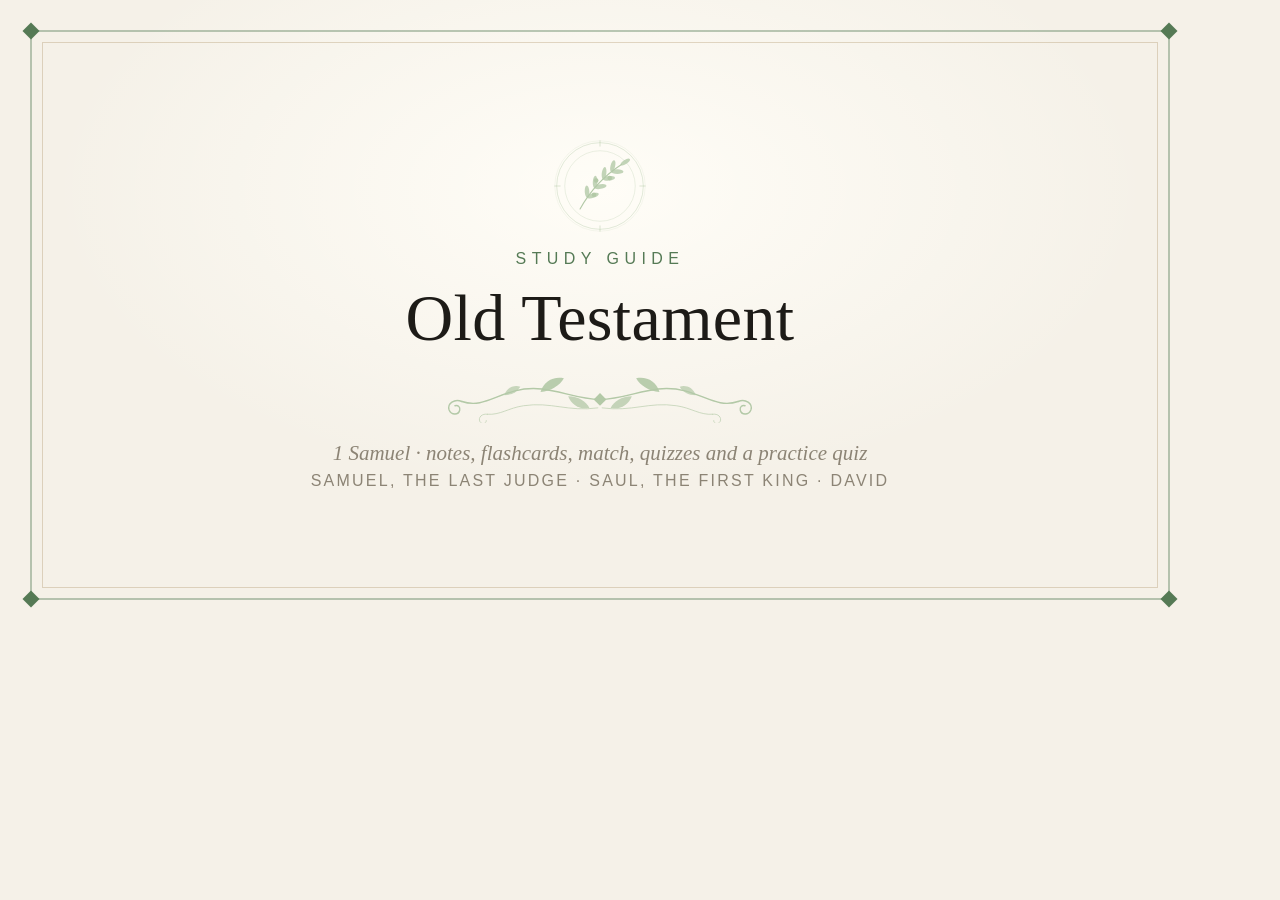
<file: src/preview.html>
<!doctype html>
<html lang="en">
<head>
<meta charset="utf-8">
<title>1 Samuel artwork</title>
<style>
:root{--bg:#f5f1e8;--surface:#fffdf7;--ink:#1d1b17;--muted:#8c8475;--gold:#557a55;--gold-soft:#b3c9a7;
  --serif:"Palatino Linotype","Book Antiqua",Palatino,Cambria,"Times New Roman",serif;
  --sans:Optima,Candara,"Segoe UI",-apple-system,"Helvetica Neue",Arial,sans-serif}
html,body{margin:0;height:100%}
body{font-family:var(--serif);color:var(--ink);background:var(--bg);-webkit-font-smoothing:antialiased;overflow:hidden}
.page{position:relative;width:1200px;height:630px;background:var(--bg);background-image:radial-gradient(760px 420px at 50% 30%,#fffdf7 0%,rgba(255,253,247,0) 72%)}
.frame{position:absolute;inset:30px;border:2px solid rgba(85,122,85,.40)}
.frame::before{content:"";position:absolute;inset:10px;border:1px solid rgba(154,122,68,.28)}
.frame .dm{position:absolute;width:12px;height:12px;background:var(--gold);transform:rotate(45deg)}
.frame .dm.tl{left:-7px;top:-7px}.frame .dm.tr{right:-7px;top:-7px}.frame .dm.bl{left:-7px;bottom:-7px}.frame .dm.br{right:-7px;bottom:-7px}
.inner{position:absolute;inset:0;display:flex;flex-direction:column;align-items:center;justify-content:center;text-align:center;padding:0 80px}
.emblem{width:92px;height:92px;color:var(--gold-soft);margin-bottom:18px}
.eyebrow{font-family:var(--sans);font-size:16px;letter-spacing:.34em;text-transform:uppercase;color:var(--gold);margin:0 0 14px}
h1{font-weight:400;font-size:66px;line-height:1.08;margin:0;letter-spacing:.005em}
.orn{color:var(--gold-soft);width:340px;height:auto;margin:22px auto 0;display:block}
.sub{margin:18px 0 0;color:var(--muted);font-style:italic;font-size:21px}
.sub2{margin:6px 0 0;color:var(--muted);font-size:16px;font-family:var(--sans);letter-spacing:.14em;text-transform:uppercase}
body.icon .page{width:512px;height:512px;background-image:radial-gradient(360px 300px at 50% 36%,#fffdf7 0%,rgba(255,253,247,0) 72%)}
body.icon .frame{inset:24px}
body.icon .emblem{width:280px;height:280px;margin:0 0 10px}
body.icon .eyebrow,body.icon h1,body.icon .orn,body.icon .sub,body.icon .sub2{display:none}
.short{display:none}
body.icon .short{display:block;font-family:var(--sans);font-size:26px;letter-spacing:.34em;text-transform:uppercase;color:var(--gold);margin:0 0 0 .34em}
</style>
</head>
<body>
<svg width="0" height="0" style="position:absolute" aria-hidden="true">
  <symbol id="flourish" viewBox="0 0 320 44">
    <g id="flh" fill="none" stroke="currentColor" stroke-width="1.3" stroke-linecap="round">
      <path d="M160 22 C132 22 110 6 80 14 C60 19 48 30 30 24"/>
      <path d="M30 24 c-7-3-14 2-12 8 c2 5 9 5 10 0 c0.6-3-2-5-4.5-4"/>
      <path d="M158 30 C130 34 114 24 88 28 C74 30 66 37 54 36" stroke-width=".8" opacity=".75"/>
      <path d="M54 36 c-5-1-9 3-7 7 c2 3 6 2 6-1" stroke-width=".8" opacity=".75"/>
      <path d="M104 15 c3-10 12-15 22-13 c-4 7-12 12-22 13z" fill="currentColor" stroke="none" opacity=".9"/>
      <path d="M130 19 c3 8 11 13 20 11 c-3-6-10-11-20-11z" fill="currentColor" stroke="none" opacity=".75"/>
      <path d="M70 18 c2-7 9-10 15-8 c-3 5-8 8-15 8z" fill="currentColor" stroke="none" opacity=".7"/>
    </g>
    <use href="#flh" transform="matrix(-1 0 0 1 320 0)"/>
    <path d="M160 16 l6 6-6 6-6-6z" fill="currentColor"/>
  </symbol>
  <!-- masthead seal: an olive sprig, for the anointing oil of 1 Samuel -->
  <symbol id="emblem" viewBox="0 0 120 120">
    <circle cx="60" cy="60" r="59" fill="none" stroke="currentColor" stroke-width=".5" opacity=".35"/>
    <circle cx="60" cy="60" r="56.5" fill="none" stroke="currentColor" stroke-width=".9" opacity=".55"/>
    <circle cx="60" cy="60" r="46" fill="none" stroke="currentColor" stroke-width=".7" opacity=".5"/>
    <path d="M34 90 Q54 54 88 32" fill="none" stroke="currentColor" stroke-width="1.5" stroke-linecap="round"/>
    <ellipse cx="50.7" cy="72.6" rx="8" ry="3" transform="rotate(-17 50.7 72.6)" fill="currentColor" opacity=".8"/>
    <ellipse cx="43.1" cy="67.3" rx="8" ry="3" transform="rotate(-93 43.1 67.3)" fill="currentColor" opacity=".8"/>
    <ellipse cx="60.6" cy="60.8" rx="8" ry="3" transform="rotate(-11 60.6 60.8)" fill="currentColor" opacity=".8"/>
    <ellipse cx="53.6" cy="54.7" rx="8" ry="3" transform="rotate(-87 53.6 54.7)" fill="currentColor" opacity=".8"/>
    <ellipse cx="71.6" cy="50.0" rx="8" ry="3" transform="rotate(-6 71.6 50.0)" fill="currentColor" opacity=".8"/>
    <ellipse cx="65.3" cy="43.3" rx="8" ry="3" transform="rotate(-82 65.3 43.3)" fill="currentColor" opacity=".8"/>
    <ellipse cx="82.5" cy="41.3" rx="8" ry="3" transform="rotate(-0 82.5 41.3)" fill="currentColor" opacity=".8"/>
    <ellipse cx="76.7" cy="34.1" rx="8" ry="3" transform="rotate(-76 76.7 34.1)" fill="currentColor" opacity=".8"/>
    <ellipse cx="93.0" cy="28.7" rx="7" ry="2.8" transform="rotate(-33 93.0 28.7)" fill="currentColor" opacity=".8"/>
    <circle cx="52.2" cy="71.5" r="3" fill="currentColor"/>
    <circle cx="55.0" cy="52.9" r="3" fill="currentColor"/>
    <circle cx="72.7" cy="49.7" r="3" fill="currentColor"/>
    <g stroke="currentColor" stroke-width="1" stroke-linecap="round" opacity=".6"><path d="M60 1v7M60 112v7M1 60h7M112 60h7"/></g>
  </symbol>
</svg>
<div class="page">
  <div class="frame"><span class="dm tl"></span><span class="dm tr"></span><span class="dm bl"></span><span class="dm br"></span></div>
  <div class="inner">
    <svg class="emblem" viewBox="0 0 120 120"><use href="#emblem"/></svg>
    <p class="short">1 SAM</p>
    <p class="eyebrow">Study Guide</p>
    <h1>Old Testament</h1>
    <svg class="orn" viewBox="0 0 320 44"><use href="#flourish"/></svg>
    <p class="sub">1 Samuel &middot; notes, flashcards, match, quizzes and a practice quiz</p>
    <p class="sub2">Samuel, the last judge &middot; Saul, the first king &middot; David</p>
  </div>
</div>
<script>if(/icon/.test(location.search)) document.body.className = "icon";</script>
</body>
</html>
</file>
